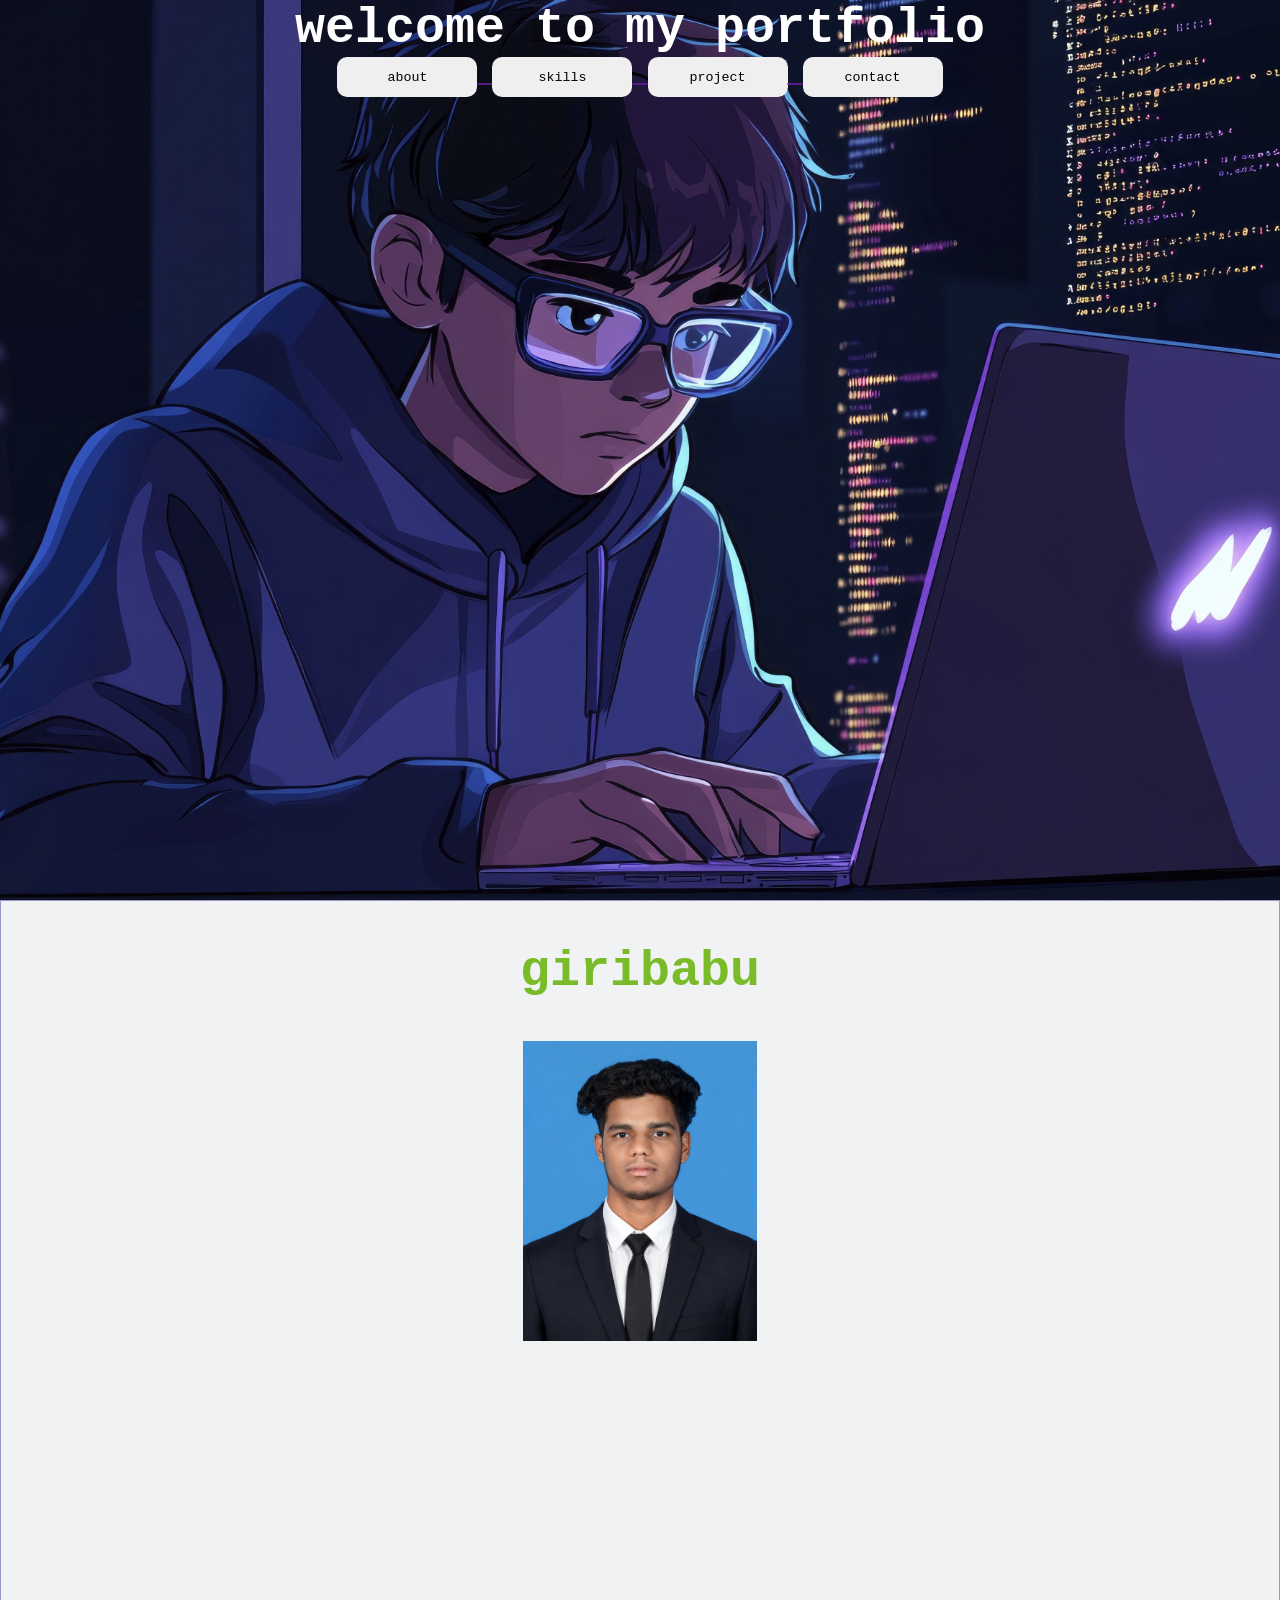
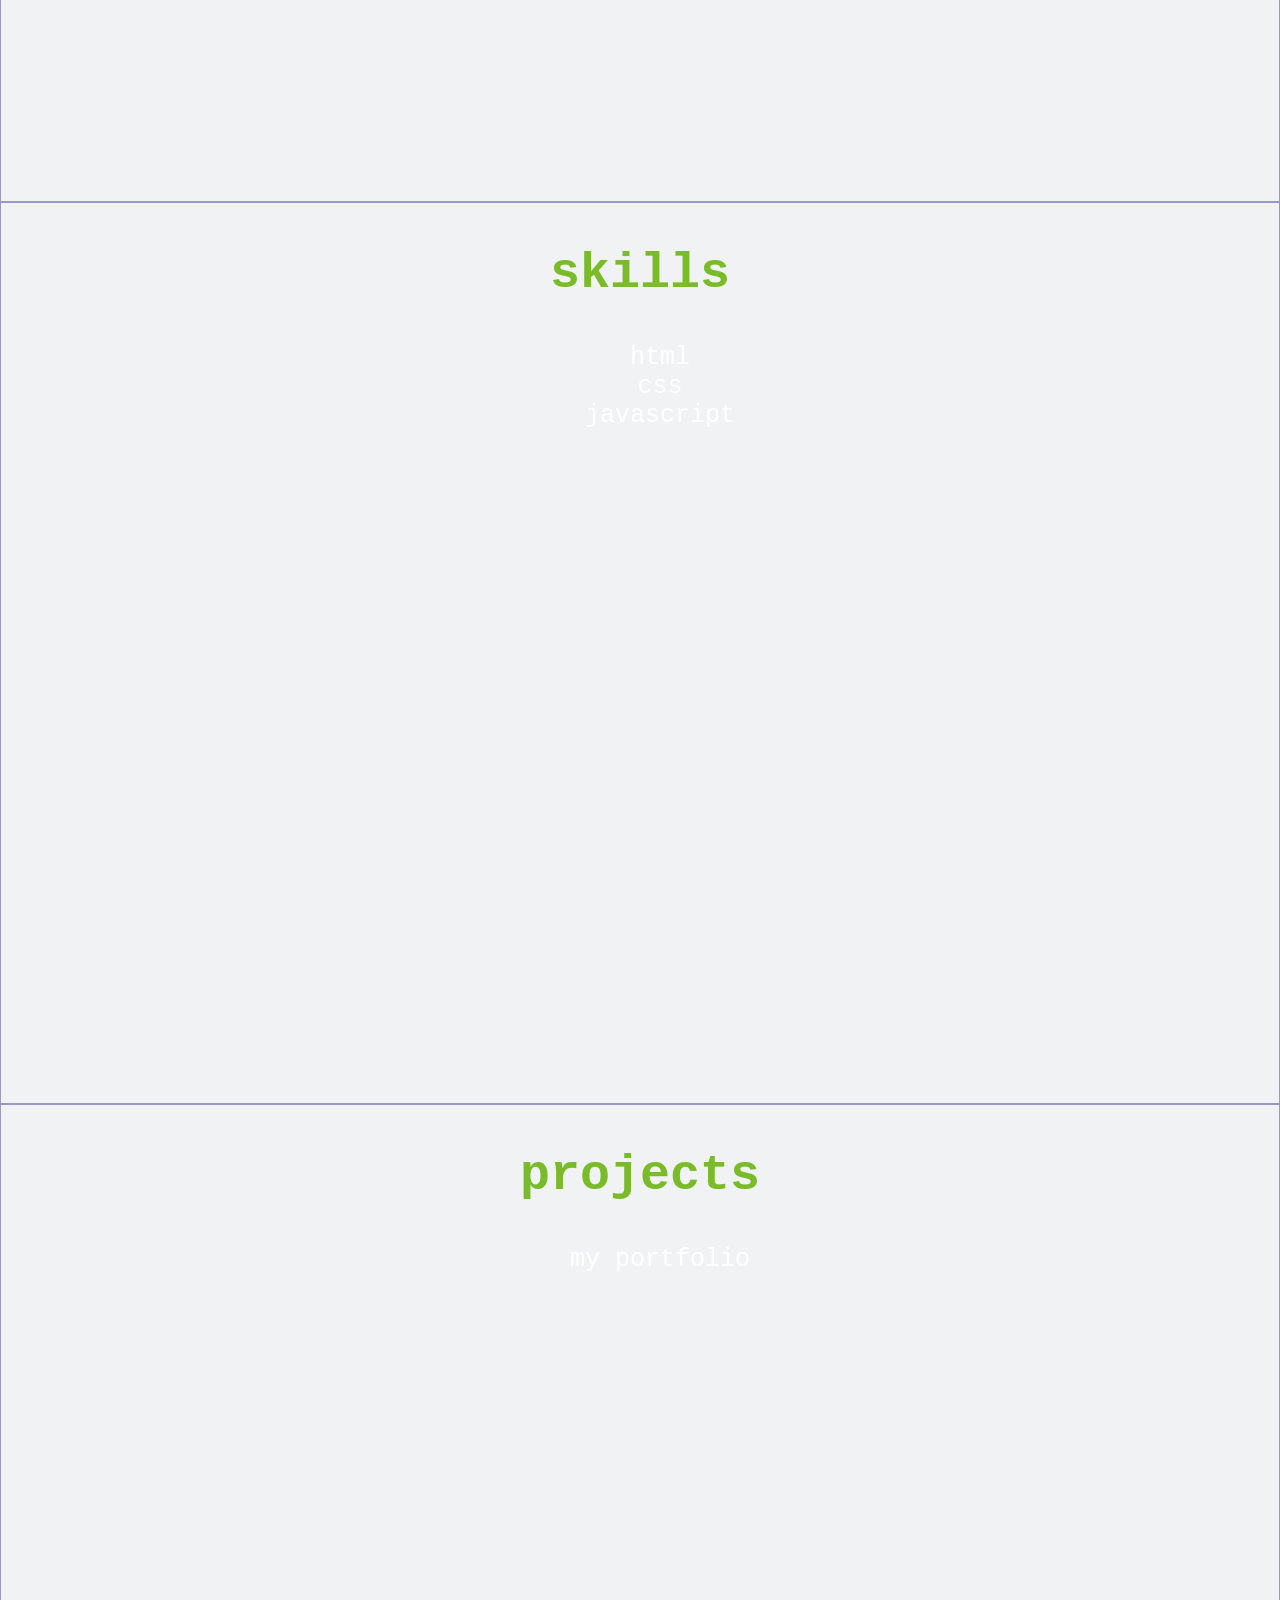
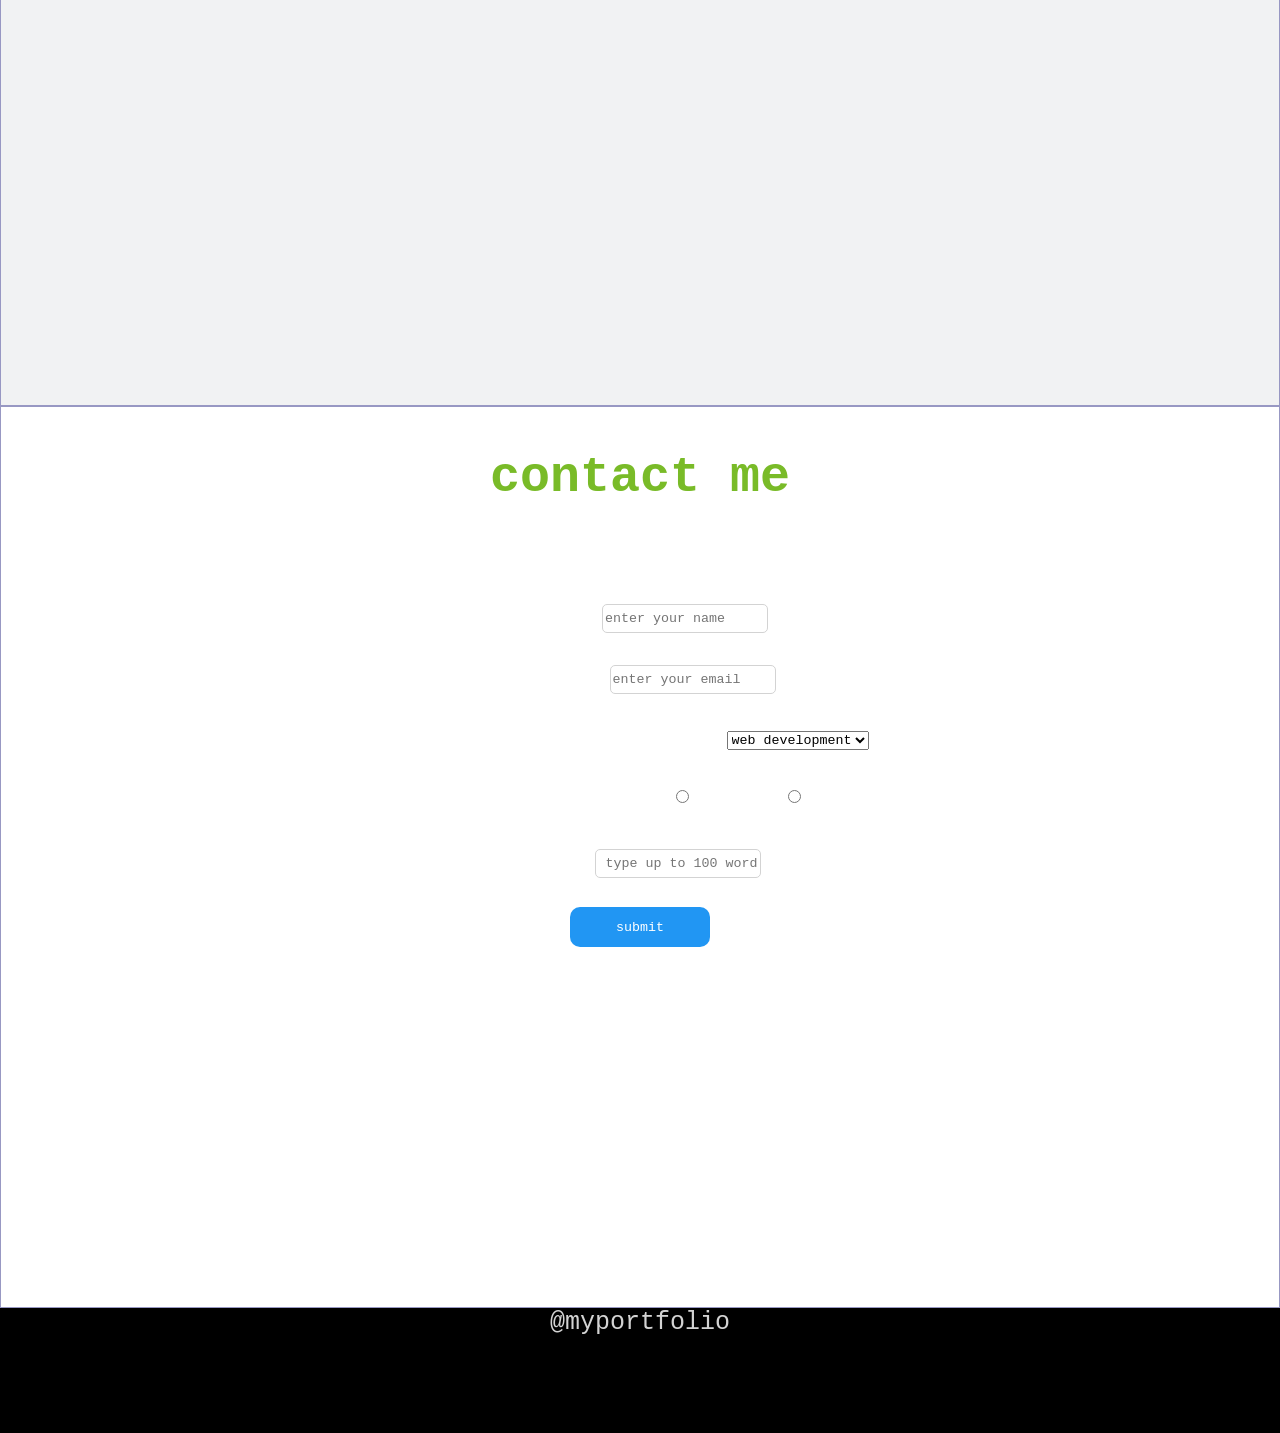
<file: index.html>
<!DOCTYPE html>
<html lang="en">
<head>
    <meta charset="UTF-8">
    <meta name="viewport" content="width=device-width, initial-scale=1.0">
    <title>text formatting</title>
    <link rel="stylesheet" href="styles.css">
</head>
<body>
    <header>

<h1>welcome to my portfolio</h1>
<a href="">
<button  class="button">about</button>
</a>
<a href="">

<button  class="button">skills</button>

</a>
 
<a href="">
    
       <button class=" button">project</button>
    
</a>
        <a href="">
 <button class="button">contact </button>
               </a>     
<br></br>

    </header> 
 <main>


<section id="giribabu">
    <h1>giribabu</h1>
        <img src="images/giri.jpeg"  alt="my image" width="100px" height="100px" aspect-ratio:auto 100/100; ">
        <P>im studing in the giet engineering collage </P>
    <p> im intresting in web development<br> im studing now giet engineering collage <em> makka giribabu</em> </p>

    
</section> 
    <section id="skills">
 <h1>skills</h1>
    <ul>
    <li>html</li>
    <li>css</li>
    <li>javascript</li>
    </ul>
    </section> 
      <section id="project">
<h1>projects</h1>
<ul>
    <li> my portfolio</li>

</ul>



      </section> 
      
        <section id="contact">
<form action="">
    <h1>contact me</h1>
    <p> feel free to get in touch me using the form below</p>
    <label for="name">name:</label>
    <input type="text" name="name" placeholder="enter your name">    <div></div> <br>
    <label for="email">email:</label>
    <input type="email" name="email" placeholder="enter your email">    <br></br>

        
        <label for=" subject">select your subject: </label> 
        <select>
       
 <option value="web development">web development</option>
        <option value="mobile development">coding</option>
        <option value="data science">reading</option>
    </select> <br></br>
   <label for="radio">choose your gender:</label>
   <input type="radio" name="gender" value="male">
   <label for="male">male</label>
   <input type="radio" name="gender" value="female">
   <label for="female">female</label> <br></br>
   <label for="bio" (up to 100 words)>bio:</label>
   <input type=" text" placeholder=" type up to 100 words"> <br></br>
   <button type="submit" class="submit"> submit</button>
   </form>

 </section>
    </main>
   
   <footer>
    @myportfolio
   </footer> 
   </body>
</html>
</file>
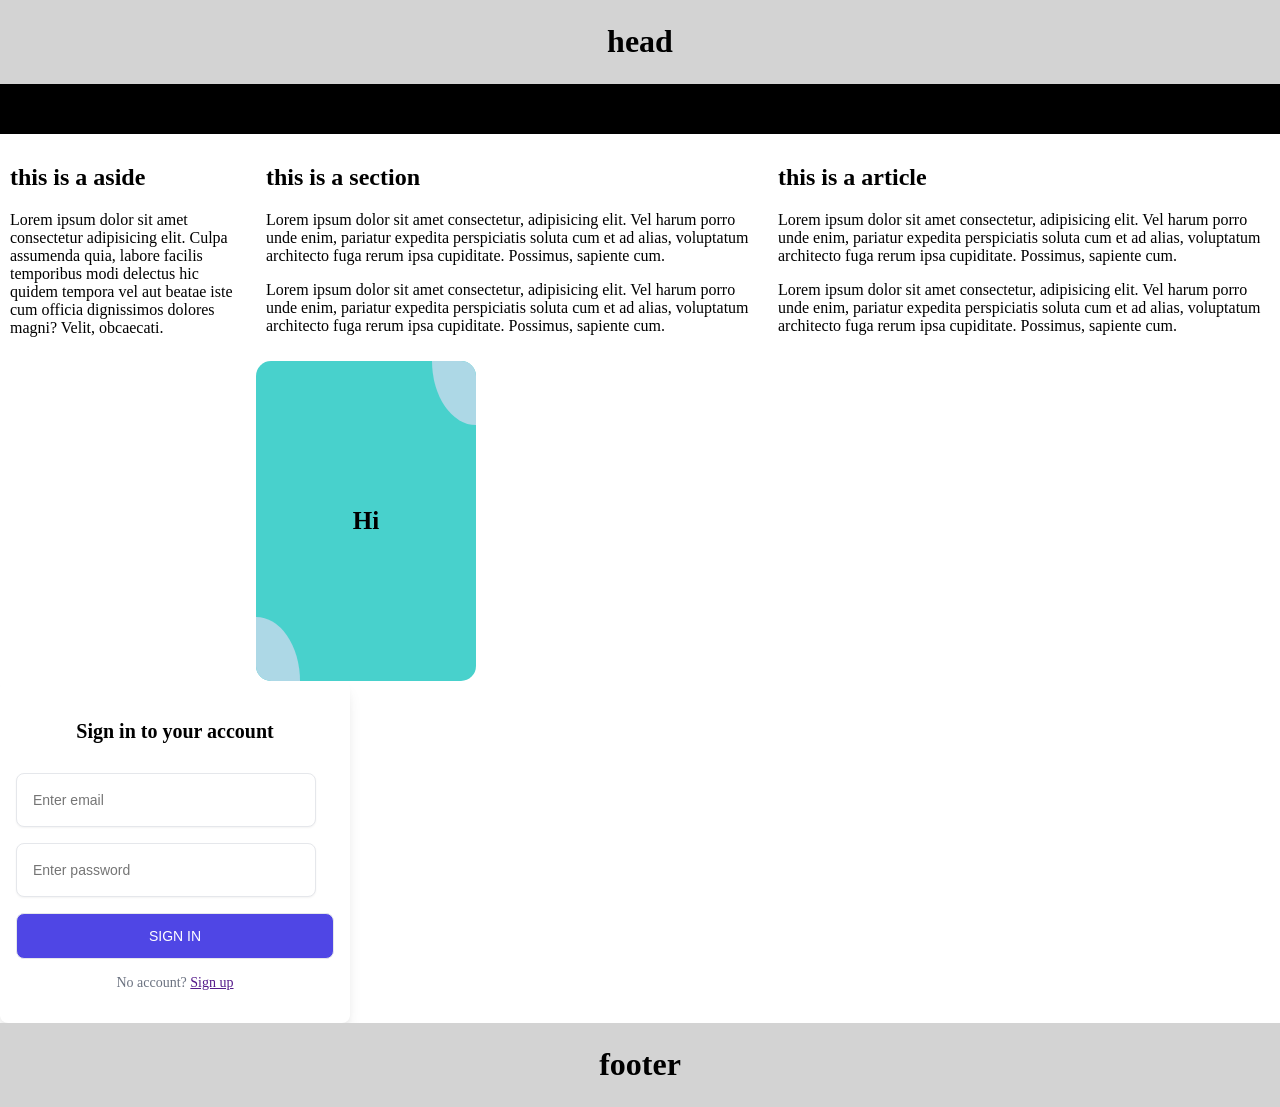
<file: images/buildingblocks.html>
<!DOCTYPE html>
<html lang="en">
<head>
    <meta charset="UTF-8">
    <meta name="viewport" content="width=device-width, initial-scale=1.0">
    <title>giri</title>
    <link rel="stylesheet"href="style.css">
</head>
<body>
   <header>
    <h1>head</h1>
   </header>
   <nav  class="navbar">

   </nav>
   <main>
    <aside>
<h2> this is a aside</h2>
<p> Lorem ipsum dolor sit amet consectetur adipisicing elit. Culpa assumenda quia, labore facilis temporibus modi delectus hic quidem tempora vel aut beatae iste cum officia dignissimos dolores magni? Velit, obcaecati.</p>
    </aside>
<section> 
    <h2> this is a section</h2>
    <p>Lorem ipsum dolor sit amet consectetur, adipisicing elit. Vel harum porro unde enim, pariatur expedita perspiciatis soluta cum et ad alias, voluptatum architecto fuga rerum ipsa cupiditate. Possimus, sapiente cum.</p>
    <p>Lorem ipsum dolor sit amet consectetur, adipisicing elit. Vel harum porro unde enim, pariatur expedita perspiciatis soluta cum et ad alias, voluptatum architecto fuga rerum ipsa cupiditate. Possimus, sapiente cum.</p>
    
</section>
<article>
    <h2>this is a article</h2>
    <p>Lorem ipsum dolor sit amet consectetur, adipisicing elit. Vel harum porro unde enim, pariatur expedita perspiciatis soluta cum et ad alias, voluptatum architecto fuga rerum ipsa cupiditate. Possimus, sapiente cum.</p>
    <p>Lorem ipsum dolor sit amet consectetur, adipisicing elit. Vel harum porro unde enim, pariatur expedita perspiciatis soluta cum et ad alias, voluptatum architecto fuga rerum ipsa cupiditate. Possimus, sapiente cum.</p>
    
</article>
<div class="card"> Hi</div>
<!-- From Uiverse.io by nathann09 --> 

    <form class="form">
       <p class="form-title">Sign in to your account</p>
        <div class="input-container">
          <input type="email" placeholder="Enter email">
          <span>
          </span>
      </div>
      <div class="input-container">
          <input type="password" placeholder="Enter password">
        </div>
         <button type="submit" class="submit">
        Sign in
      </button>

      <p class="signup-link">
        No account?
        <a href="">Sign up</a>
      </p>
   </form>

   </main>
   <footer>
    <h1>  footer</h1>
   </footer>
</body>

</html>
</file>
<file: styles.css>
*{
    font-family:monospace
}
body{
    margin:0px;
    font-size: 25px;
 background-color: #f1f2f3;
 
}
h1{
    font-size: 50px;
    color: #79bb28;
    text-align: center;
    text-decoration-style: dashed;
}
header {
    height: 100vh;
    color:white;
    text-align: center;
    background-color: #2196f3;
    background-image:url(images/makka.jpg) ;
    background-position: center;
    background-size:cover; 
    background-attachment: fixed;


}

header h1{

    color:white;
    margin: 0px;
    text-align: center;
}
    .button {
     height:40px;
    width: 140px;
      border:none;
      border-radius: 10px;
      cursor: pointer;
      text-align: center;
    }


.button:hover{
    background-color: #0b7dda;
}
img { 
    height:300px;
    width:auto;

}
main{ 

}

section{
    height:100vh;
    border: 1px solid rgb(152, 152, 195);
    border-radius:0px;
    margin-bottom: 0px;
text-align: center;
background-color: rgb(255, 255, 255);
}
ul{
list-style-type: none;

}
.submit{
    height:40px;
    width: 140px;
      border:none;
      border-radius: 10px;
      cursor: pointer;
      color :white;
      background-color: #2196f3;

}
.submit:hover{
    
    background-color:#1472be;
}
input{
    border-radius: 5px;
    border: 1px solid lightgrey;
    height: 25px;
}
footer{
    height: 125px;
    background-color: black;
    color: lightgrey;
    text-align: center;
    background-image: url(images/mi.jpg);
    background-position: center;
    background-size: cover;
    background-attachment: fixed;
}
#giribabu{
    background-image:url(images/makkaa.jpg);
    background-size: cover;
    background-position: center;
    background-attachment:fixed;
color: #f1f2f3;
}
#skills{
    background-image: url(images/m.jpg);
    background-size: cover;
    background-position: center;
    background-attachment: fixed;
    color:white;
}
#project{
    background-image: url(images/mm.jpg);
    background-position: center;
    background-size: cover;
    background-attachment: fixed;
    color: white;
}
#contact{
    background-image:url(images/g.png);
    background-size: cover;
    background-position: center;
    background-attachment:fixed ;
    color: white;
}
</file>
<file: images/style.css>
*{
box-sizing:border-box;
}
body{
    margin:0px;
}
header{
    background-color: lightgrey;
    text-align:center;
    padding:2px;
}
.navbar{
background-color: black;
height:50px;
}
aside{
width:20%;
float:left;
padding:10px;
}
section{
    width:40%;
float:left;
padding:10px;
}
article{
    width:40%;
    float:left;
    padding:10px;
}
footer{
    display:block;
    clear:both;
    background-color: lightgrey;
    text-align:center;
    padding:2px;
}
@media screen and(max-width:600px) {
    aside, section, article{
        width:100px;
    }

}
/* From Uiverse.io by eslam-hany */ 
.card {
  position: relative;
  width: 220px;
  height: 320px;
  background: mediumturquoise;
  display: flex;
  align-items: center;
  justify-content: center;
  font-size: 25px;
  font-weight: bold;
  border-radius: 15px;
  cursor: pointer;
}

.card::before,
.card::after {
  position: absolute;
  content: "";
  width: 20%;
  height: 20%;
  display: flex;
  align-items: center;
  justify-content: center;
  font-size: 25px;
  font-weight: bold;
  background-color: lightblue;
  transition: all 0.5s;
}

.card::before {
  top: 0;
  right: 0;
  border-radius: 0 15px 0 100%;
}

.card::after {
  bottom: 0;
  left: 0;
  border-radius: 0 100%  0 15px;
}

.card:hover::before,
.card:hover:after {
  width: 100%;
  height: 100%;
  border-radius: 15px;
  transition: all 0.5s;
}

.card:hover:after {
  content: "HELLO";
}
/* From Uiverse.io by nathann09 */ 
.form {
  background-color: #fff;
  display: block;
  padding: 1rem;
  max-width: 350px;
  border-radius: 0.5rem;
  box-shadow: 0 10px 15px -3px rgba(0, 0, 0, 0.1), 0 4px 6px -2px rgba(0, 0, 0, 0.05);
}

.form-title {
  font-size: 1.25rem;
  line-height: 1.75rem;
  font-weight: 600;
  text-align: center;
  color: #000;
}

.input-container {
  position: relative;
}

.input-container input, .form button {
  outline: none;
  border: 1px solid #e5e7eb;
  margin: 8px 0;
}

.input-container input {
  background-color: #fff;
  padding: 1rem;
  padding-right: 3rem;
  font-size: 0.875rem;
  line-height: 1.25rem;
  width: 300px;
  border-radius: 0.5rem;
  box-shadow: 0 1px 2px 0 rgba(0, 0, 0, 0.05);
}

.submit {
  display: block;
  padding-top: 0.75rem;
  padding-bottom: 0.75rem;
  padding-left: 1.25rem;
  padding-right: 1.25rem;
  background-color: #4F46E5;
  color: #ffffff;
  font-size: 0.875rem;
  line-height: 1.25rem;
  font-weight: 500;
  width: 100%;
  border-radius: 0.5rem;
  text-transform: uppercase;
}

.signup-link {
  color: #6B7280;
  font-size: 0.875rem;
  line-height: 1.25rem;
  text-align: center;
}

.signup-link a {
  text-decoration: underline;
}
</file>
